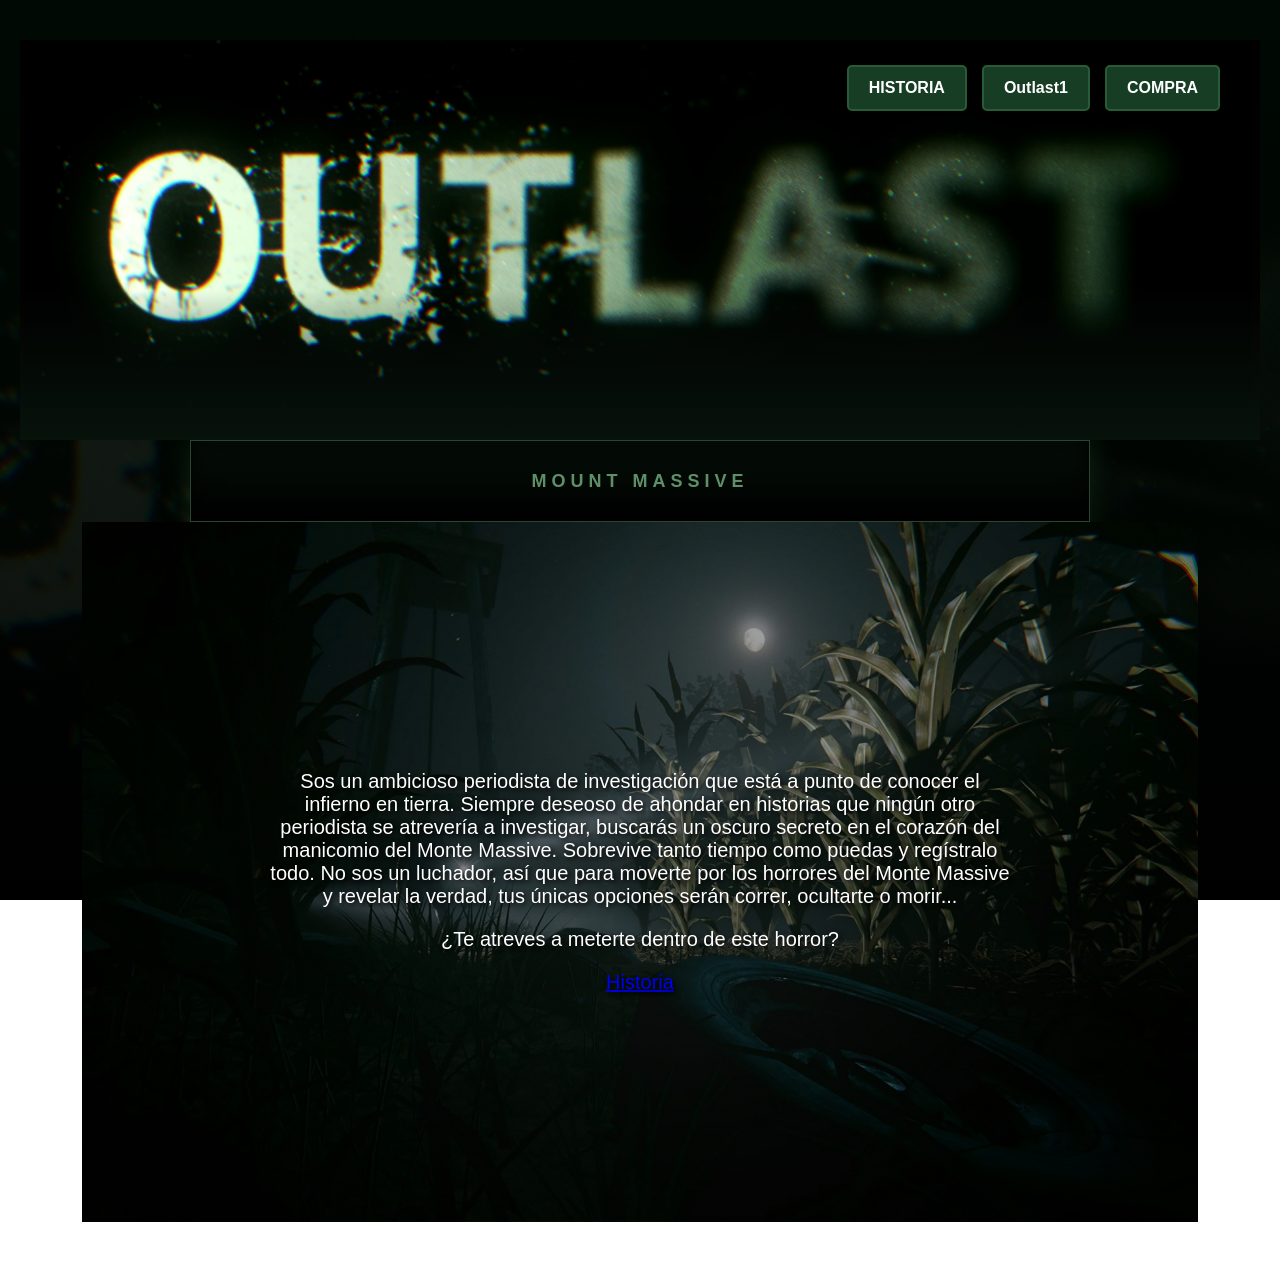
<file: index.html>
<!DOCTYPE html>
<html lang="es">

<head>
    <meta charset="UTF-8">
    <meta name="viewport" content="width=device-width, initial-scale=1.0">
    <title>Inicio</title>
    <link rel="stylesheet" href="styles.css">
</head>

<body>

    <header class="portada">

        <img src="LogoOutlast.webp" class="logo">

        <nav class="menu">
            <a href="Whistleblower.html">HISTORIA</a>
            <a href="outlast1.html">Outlast1</a>
            <a href="compra.html">COMPRA</a>
        </nav>

    </header>

    <div class="separador">
        <span> MOUNT MASSIVE </span>
    </div>

    <section class="background">

        <div class="texto">

            <p>
                Sos un ambicioso periodista de investigación que está a punto de
                conocer el infierno en tierra. Siempre deseoso de ahondar en
                historias que ningún otro periodista se atrevería a investigar,
                buscarás un oscuro secreto en el corazón del manicomio del Monte
                Massive. Sobrevive tanto tiempo como puedas y regístralo todo.
                No sos un luchador, así que para moverte por los horrores del
                Monte Massive y revelar la verdad, tus únicas opciones serán
                correr, ocultarte o morir...
            </p>

            <p>¿Te atreves a meterte dentro de este horror?</p>

            <a href="Whistleblower.html">Historia</a>

        </div>

    </section>

</body>
</html>
</file>
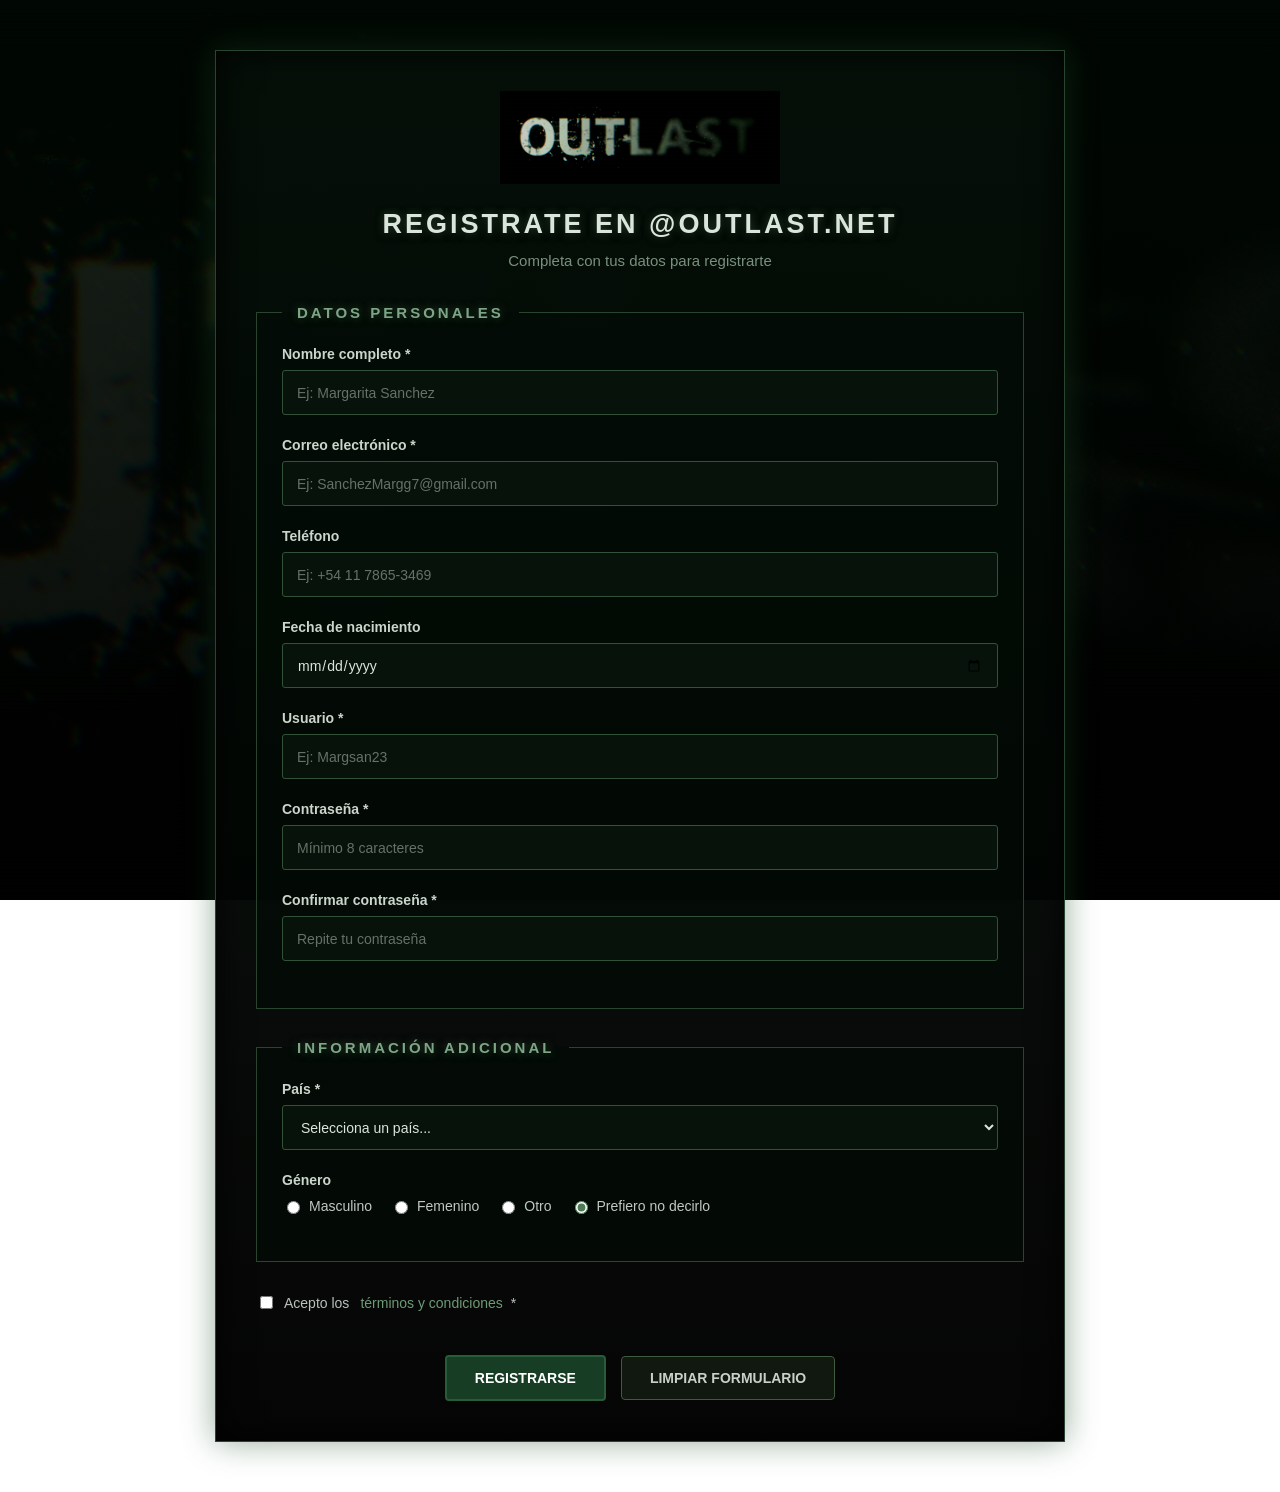
<file: compra.html>
<!DOCTYPE html>
<html lang="es">

<head>

    <meta charset="UTF-8">

    <meta name="viewport" content="width=device-width, initial-scale=1.0">

    <title>Registro | Outlast</title>

    <link rel="stylesheet" href="styles2.css">

</head>


<body class="compra-page">


    <main class="formulario-outlast">


        <div class="formulario-titulo">

            <img
                src="LogoOutlast.webp"
                alt="Outlast"
                class="formulario-logo"
            >

            <h1>
                REGISTRATE EN @OUTLAST.NET
            </h1>

            <p>
                Completa con tus datos para registrarte
            </p>

        </div>

        <form
            action="#"
            method="POST"
            id="registroForm"
        >



            <fieldset>

                <legend>DATOS PERSONALES</legend>


                <div class="campo">

                    <label for="nombre">
                        Nombre completo *
                    </label>

                    <input
                        type="text"
                        id="nombre"
                        name="nombre"
                        placeholder="Ej: Margarita Sanchez"
                        required
                    >

                </div>


                <div class="campo">

                    <label for="email">
                        Correo electrónico *
                    </label>

                    <input
                        type="email"
                        id="email"
                        name="email"
                        placeholder="Ej: SanchezMargg7@gmail.com"
                        required
                    >

                </div>


                <div class="campo">

                    <label for="telefono">
                        Teléfono
                    </label>

                    <input
                        type="tel"
                        id="telefono"
                        name="telefono"
                        placeholder="Ej: +54 11 7865-3469"
                    >

                </div>


                <div class="campo">

                    <label for="fechaNacimiento">
                        Fecha de nacimiento
                    </label>

                    <input
                        type="date"
                        id="fechaNacimiento"
                        name="fechaNacimiento"
                    >

                </div>


                <div class="campo">

                    <label for="user">
                        Usuario *
                    </label>

                    <input
                        type="text"
                        id="user"
                        name="user"
                        placeholder="Ej: Margsan23"
                        required
                    >

                </div>


                <div class="campo">

                    <label for="password">
                        Contraseña *
                    </label>

                    <input
                        type="password"
                        id="password"
                        name="password"
                        placeholder="Mínimo 8 caracteres"
                        minlength="8"
                        required
                    >

                </div>


                <div class="campo">

                    <label for="confirmPassword">
                        Confirmar contraseña *
                    </label>

                    <input
                        type="password"
                        id="confirmPassword"
                        name="confirmPassword"
                        placeholder="Repite tu contraseña"
                        minlength="8"
                        required
                    >

                </div>


            </fieldset>

            <fieldset>

                <legend>INFORMACIÓN ADICIONAL</legend>


                <div class="campo">

                    <label for="pais">
                        País *
                    </label>

                    <select
                        id="pais"
                        name="pais"
                        required
                    >

                        <option value="">
                            Selecciona un país...
                        </option>

                        <option value="AR">Argentina</option>
                        <option value="BO">Bolivia</option>
                        <option value="BR">Brasil</option>
                        <option value="CL">Chile</option>
                        <option value="CO">Colombia</option>
                        <option value="EC">Ecuador</option>
                        <option value="ES">España</option>
                        <option value="MX">México</option>
                        <option value="PE">Perú</option>
                        <option value="UY">Uruguay</option>
                        <option value="VE">Venezuela</option>
                        <option value="OTRO">Otro</option>

                    </select>

                </div>



                <div class="campo">

                    <label>
                        Género
                    </label>


                    <div class="opciones-genero">

                        <label>
                            <input
                                type="radio"
                                name="genero"
                                value="masculino"
                            >
                            Masculino
                        </label>


                        <label>
                            <input
                                type="radio"
                                name="genero"
                                value="femenino"
                            >
                            Femenino
                        </label>


                        <label>
                            <input
                                type="radio"
                                name="genero"
                                value="otro"
                            >
                            Otro
                        </label>


                        <label>
                            <input
                                type="radio"
                                name="genero"
                                value="noDeclarar"
                                checked
                            >
                            Prefiero no decirlo
                        </label>

                    </div>

                </div>


            </fieldset>


            <div class="terminos">

                <label>

                    <input
                        type="checkbox"
                        name="terminos"
                        required
                    >

                    Acepto los
                    <a href="#">
                        términos y condiciones
                    </a>
                    *

                </label>

            </div>


            <div class="botones-formulario">


                <a
                    href="slide2.html"
                    class="boton-registrarse"
                >
                    REGISTRARSE
                </a>


                <button
                    type="reset"
                    class="boton-limpiar"
                >
                    LIMPIAR FORMULARIO
                </button>


            </div>


        </form>


    </main>


</body>

</html>
</file>
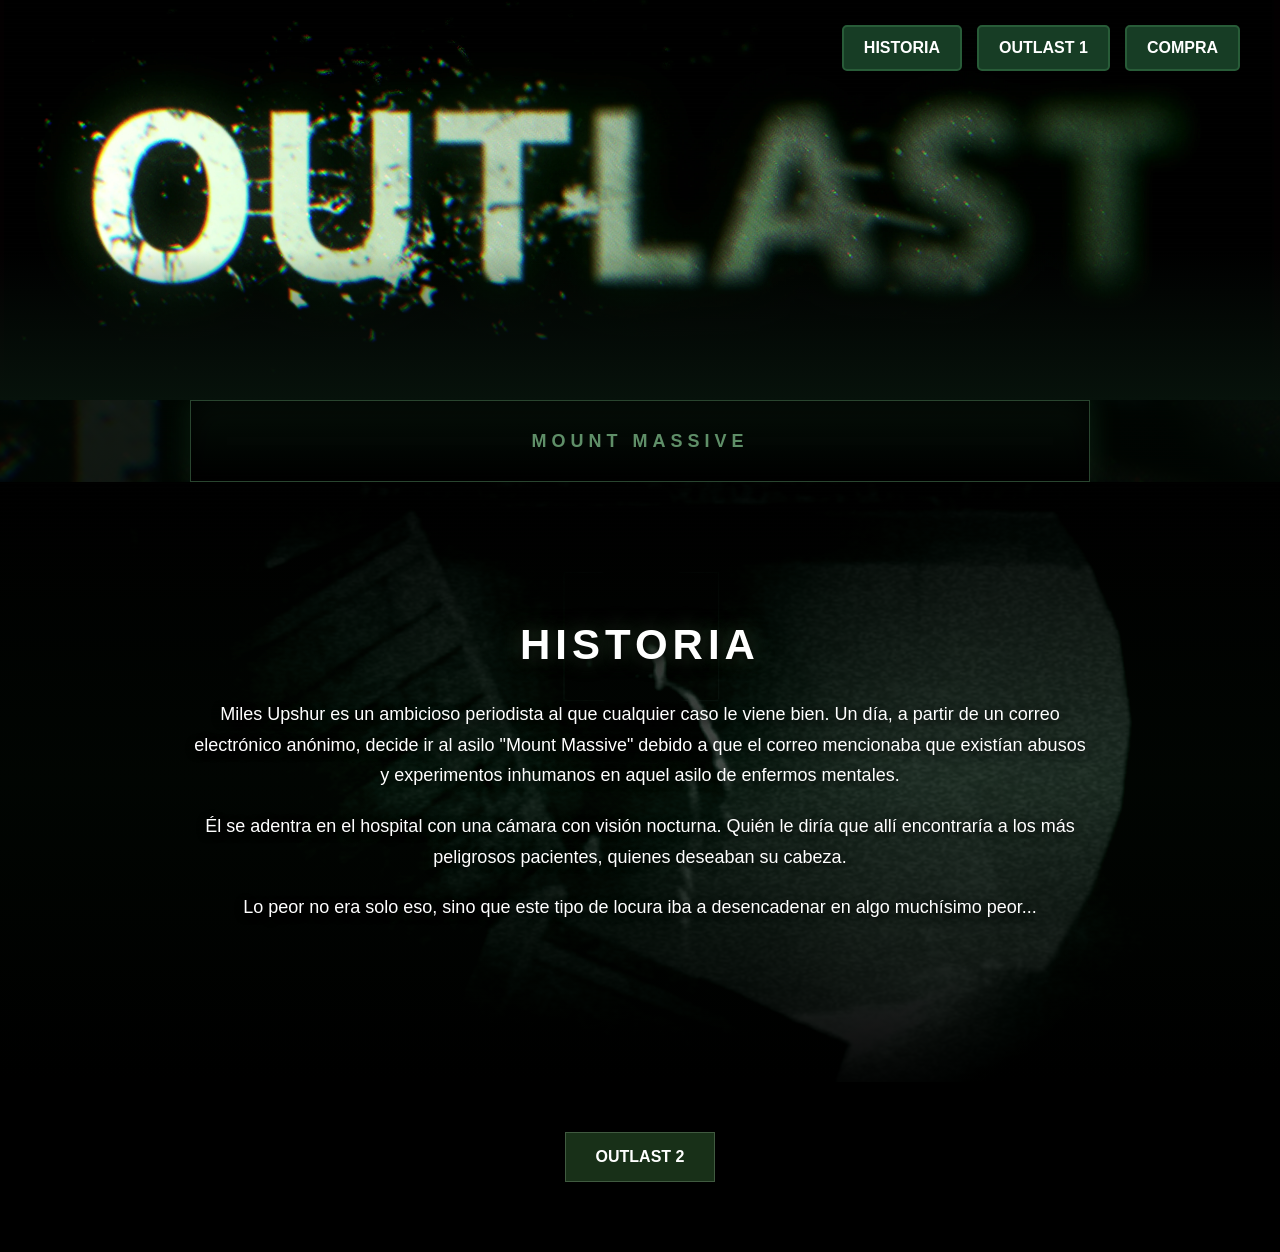
<file: outlast1.html>
<!DOCTYPE html>
<html lang="es">

<head>

    <meta charset="UTF-8">

    <meta name="viewport" content="width=device-width, initial-scale=1.0">

    <title>Outlast 1 | Historia</title>

    <link rel="stylesheet" href="styles.css">

</head>


<body class="outlast1-page">


    <header class="portada">

        <img
            src="LogoOutlast.webp"
            class="logo"
            alt="Logo de Outlast"
        >


        <nav class="menu">

            <a href="Whistleblower.html">
                HISTORIA
            </a>

            <a href="outlast1.html">
                OUTLAST 1
            </a>

            <a href="compra.html">
                COMPRA
            </a>

        </nav>

    </header>


    <div class="separador">
        MOUNT MASSIVE
    </div>


    <main class="outlast1-historia">


        <section class="outlast1-imagen">

            <img
                src="outlast-hero.0.1487689911.avif"
                alt="Mount Massive"
            >


            <div class="outlast1-texto">

                <h1>HISTORIA</h1>

                <p>
                    Miles Upshur es un ambicioso periodista al que cualquier caso
                    le viene bien. Un día, a partir de un correo electrónico
                    anónimo, decide ir al asilo "Mount Massive" debido a que
                    el correo mencionaba que existían abusos y experimentos
                    inhumanos en aquel asilo de enfermos mentales.
                </p>

                <p>
                    Él se adentra en el hospital con una cámara con visión
                    nocturna. Quién le diría que allí encontraría a los más
                    peligrosos pacientes, quienes deseaban su cabeza.
                </p>

                <p>
                    Lo peor no era solo eso, sino que este tipo de locura
                    iba a desencadenar en algo muchísimo peor...
                </p>

            </div>

        </section>


        <div class="outlast1-boton">

            <a href="outlast2.html">
                OUTLAST 2
            </a>

        </div>


    </main>


</body>

</html>
</file>
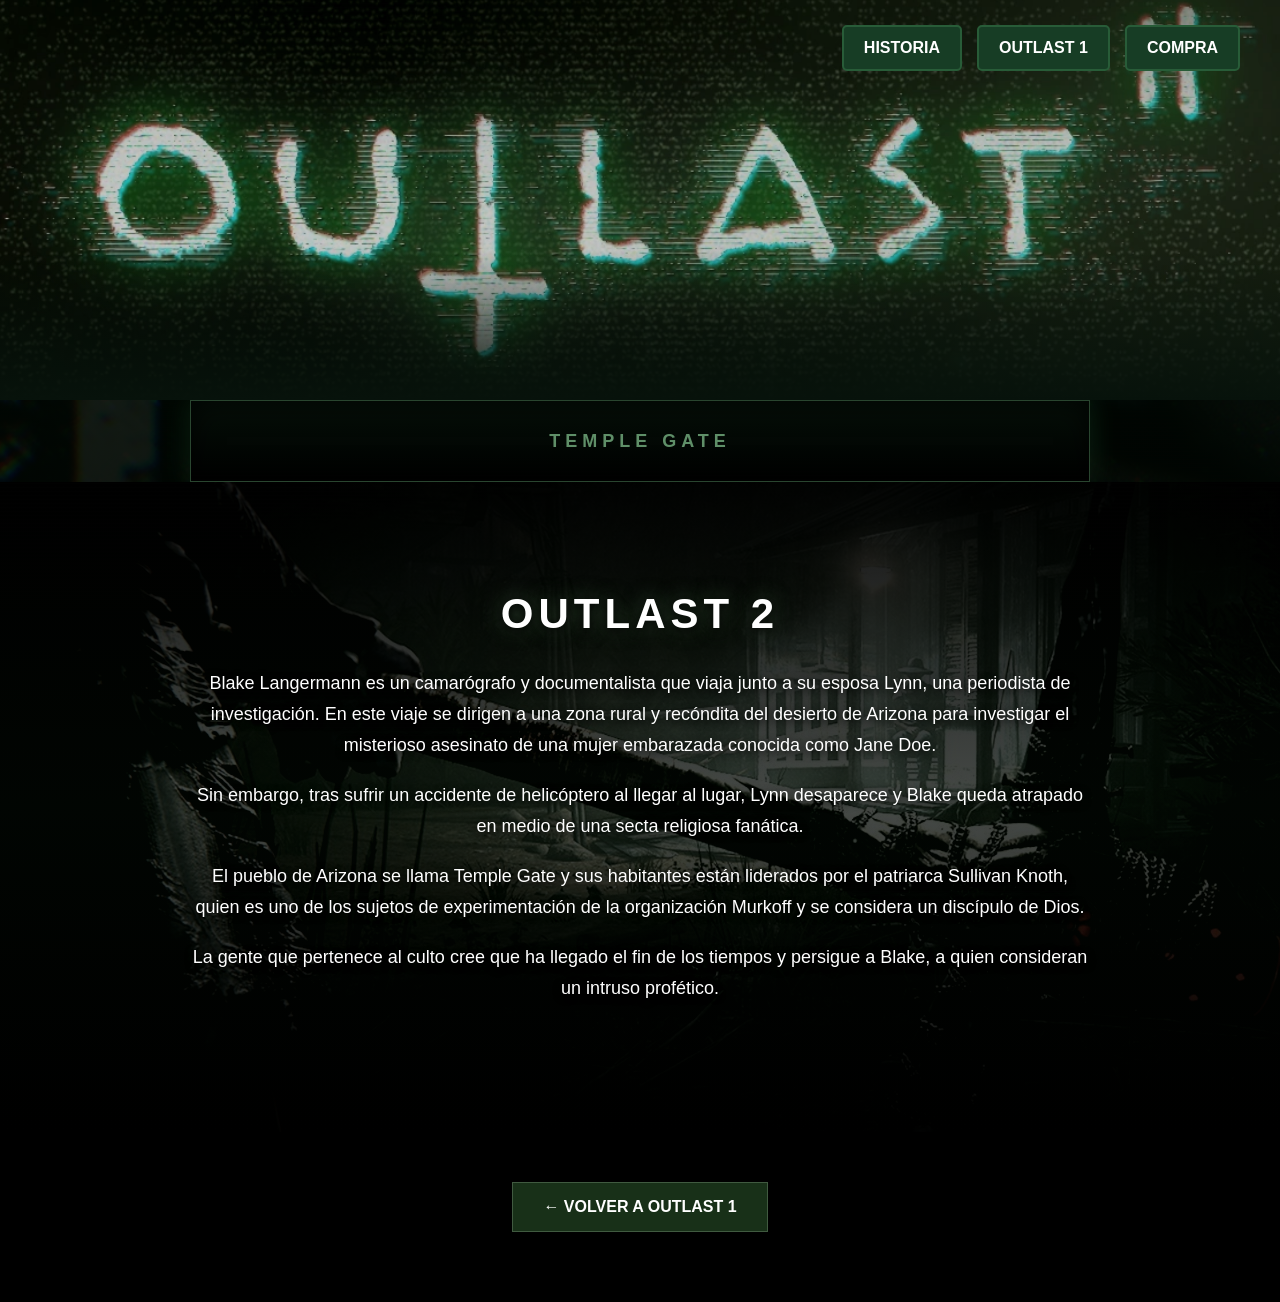
<file: outlast2.html>
<!DOCTYPE html>
<html lang="es">

<head>

    <meta charset="UTF-8">

    <meta name="viewport" content="width=device-width, initial-scale=1.0">

    <title>Outlast 2 | Historia</title>

    <link rel="stylesheet" href="styles.css">

</head>


<body class="outlast2-page">


    <header class="portada">

        <img
            src="Outlast_2.PNG.webp"
            class="logo"
            alt="Logo de Outlast 2"
        >


        <nav class="menu">

            <a href="outlast1.html">
                HISTORIA
            </a>

            <a href="outlast1.html">
                OUTLAST 1
            </a>

            <a href="compra.html">
                COMPRA
            </a>

        </nav>

    </header>


    <div class="separador">

        TEMPLE GATE

    </div>

    <main class="outlast2-historia">


        <section class="outlast2-imagen">


            <img
                src="outlast-2.webp"
                alt="Outlast 2"
            >


            <div class="outlast2-texto">


                <h1>OUTLAST 2</h1>


                <p>
                    Blake Langermann es un camarógrafo y documentalista que viaja
                    junto a su esposa Lynn, una periodista de investigación.
                    En este viaje se dirigen a una zona rural y recóndita del
                    desierto de Arizona para investigar el misterioso asesinato
                    de una mujer embarazada conocida como Jane Doe.
                </p>


                <p>
                    Sin embargo, tras sufrir un accidente de helicóptero al
                    llegar al lugar, Lynn desaparece y Blake queda atrapado
                    en medio de una secta religiosa fanática.
                </p>


                <p>
                    El pueblo de Arizona se llama Temple Gate y sus habitantes
                    están liderados por el patriarca Sullivan Knoth, quien es
                    uno de los sujetos de experimentación de la organización
                    Murkoff y se considera un discípulo de Dios.
                </p>


                <p>
                    La gente que pertenece al culto cree que ha llegado el fin
                    de los tiempos y persigue a Blake, a quien consideran un
                    intruso profético.
                </p>


            </div>


        </section>

        <div class="outlast2-boton">

            <a href="outlast1.html">
                ← VOLVER A OUTLAST 1
            </a>

        </div>


    </main>


</body>

</html>
</file>
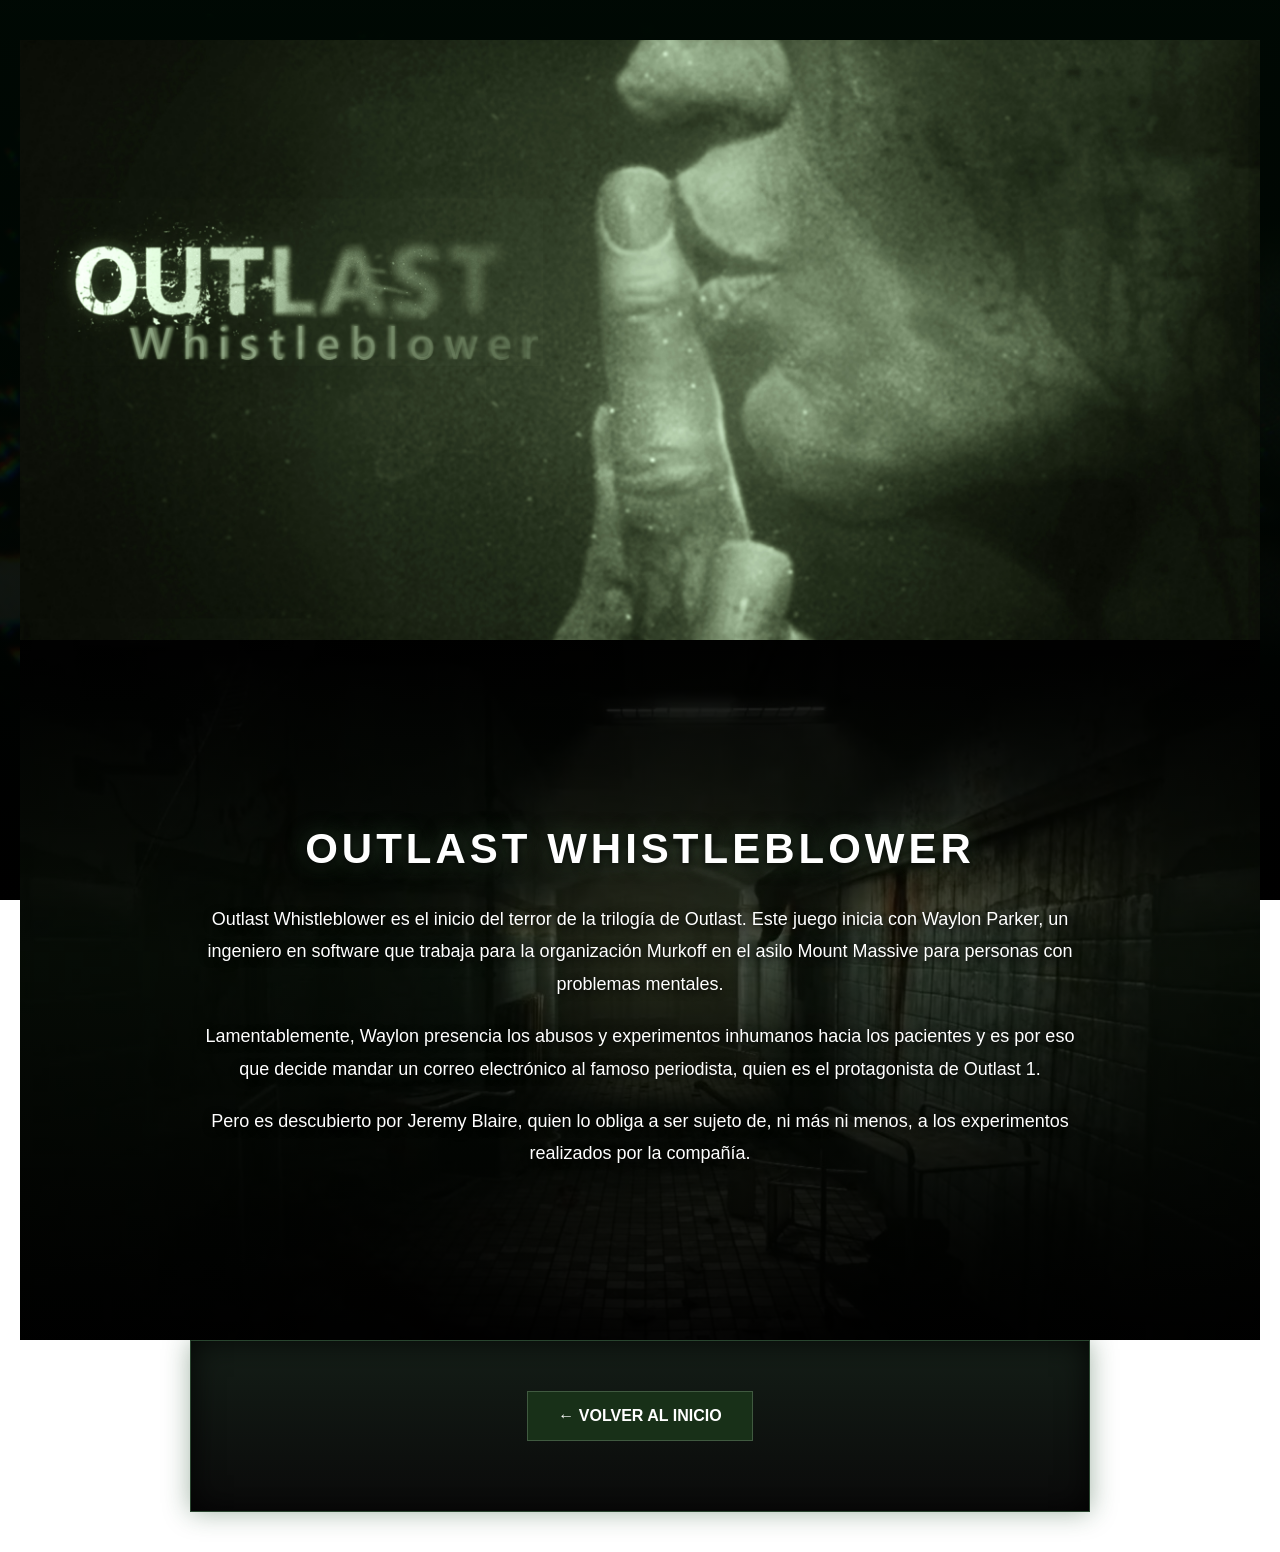
<file: Whistleblower.html>
<!DOCTYPE html>
<html lang="es">

<head>
    <meta charset="UTF-8">
    <meta name="viewport" content="width=device-width, initial-scale=1.0">
    <title>Outlast Whistleblower</title>

    <link rel="stylesheet" href="styles.css">
</head>

<body>

       
    </header>


    <section class="imagen-superior">

        <img src="EGS_OutlastWhistleblowerDLC_RedBarrels_DLC_S1_2560x1440-7a7758ccd6134998b79b94645557f6f0.jpg"
             alt="Outlast Whistleblower">

    </section>

    <section class="historia">

        <img src="wp11357383.jpg"
             alt="Waylon Parker">

        <div class="texto">

            <h1>OUTLAST WHISTLEBLOWER</h1>

            <p>
                Outlast Whistleblower es el inicio del terror de la trilogía de Outlast.
                Este juego inicia con Waylon Parker, un ingeniero en software que trabaja
                para la organización Murkoff en el asilo Mount Massive para personas con
                problemas mentales.
            </p>

            <p>
                Lamentablemente, Waylon presencia los abusos y experimentos inhumanos
                hacia los pacientes y es por eso que decide mandar un correo electrónico
                al famoso periodista, quien es el protagonista de Outlast 1.
            </p>

            <p>
                Pero es descubierto por Jeremy Blaire, quien lo obliga a ser sujeto de,
                ni más ni menos, a los experimentos realizados por la compañía.
            </p>

        </div>

    </section>


    <!-- VOLVER -->
    <div class="volver">
        <a href="index.html">← VOLVER AL INICIO</a>
    </div>

</body>

</html>
</file>
<file: styles.css>
body {
    background-color: #000000;
    margin: 0;
}




.portada {
    position: relative;
    width: 100%;
    height: 400px;
    overflow: hidden;
}


.logo {
    width: 100%;
    height: 100%;
    object-fit: cover;
    object-position: center;
    display: block;
}




.menu {
    position: absolute;
    top: 25px;
    right: 40px;


    display: flex;
    gap: 15px;
}


.menu a {
    background-color: #173d25;
    color: white;
    text-decoration: none;


    padding: 12px 20px;
    border-radius: 5px;


    font-size: 16px;
    font-weight: bold;


    border: 2px solid #285c38;


    transition: 0.3s;
}


.menu a:hover {
    background-color: #285c38;
    transform: scale(1.05);
    box-shadow: 0 0 15px #285c38;
}






.portada::after {
    content: "";
    position: absolute;


    bottom: 0;
    left: 0;


    width: 100%;
    height: 150px;


    background: linear-gradient(
        transparent,
        #07120b
    );


    pointer-events: none;
}


.separador {
    height: 80px;


    display: flex;
    justify-content: center;
    align-items: center;


    background-color: #07120b;


    color: #5f8f68;


    font-size: 18px;
    letter-spacing: 5px;
    font-weight: bold;
}




.background {
    width: 90%;
    min-height: 700px;


    margin: 0 auto;


    background-image:
        linear-gradient(
            rgba(0, 0, 0, 0.35),
            rgba(0, 0, 0, 0.55)
        ),
        url("8ee9f26b-6228-41fa-8016-7c2aefb7f6ec.jpg");


    background-size: cover;
    background-position: center;


    display: flex;
    justify-content: center;
    align-items: center;
}
.texto {
    width: 70%;


    margin: 0;
    padding: 20px;


    color: white;


    text-align: center;
    font-size: 20px;


    text-shadow: 2px 2px 5px black;


    box-sizing: border-box;
}




.imagen-superior {
    width: 100%;
    height: 600px;
    overflow: hidden;
}

.imagen-superior img {
    width: 100%;
    height: 100%;
    object-fit: cover;
    display: block;
}




.historia {
    width: 100%;
    height: 700px;
    position: relative;
    overflow: hidden;

    display: flex;
    justify-content: center;
    align-items: center;
}




.historia > img {
    position: absolute;
    top: 0;
    left: 0;

    width: 100%;
    height: 100%;

    object-fit: cover;

    filter: brightness(40%);
}




.historia::after {
    content: "";
    position: absolute;
    top: 0;
    left: 0;

    width: 100%;
    height: 100%;

    background: linear-gradient(
        to bottom,
        rgba(0, 0, 0, 0.85) 0%,
        rgba(10, 25, 10, 0.35) 45%,
        rgba(0, 0, 0, 0.9) 100%
    );

    z-index: 1;
}




.historia .texto {
    position: relative;
    z-index: 2;

    width: 75%;
    max-width: 950px;

    text-align: center;
}




.historia .texto h1 {
    color: white;
    font-size: 42px;
    letter-spacing: 4px;
    margin-bottom: 30px;

    text-shadow:
        0 2px 10px black,
        0 0 20px rgba(80, 120, 80, 0.6);
}




.historia .texto p {
    color: white;
    font-size: 18px;
    line-height: 1.8;
    margin-bottom: 20px;

    text-shadow: 0 2px 8px black;
}




.volver {
    width: 100%;
    display: flex;
    justify-content: center;

    padding: 50px 0 70px;
}

.volver a {
    color: white;
    background-color: #183018;

    border: 1px solid #405a40;

    padding: 15px 30px;

    text-decoration: none;
    font-size: 16px;
    font-weight: bold;

    transition: 0.3s;
}

.volver a:hover {
    background-color: #294629;

    box-shadow: 0 0 20px rgba(100, 150, 100, 0.5);

    transform: translateY(-2px);
}






body {
    margin: 0;
    padding: 40px 20px;

    background:
        linear-gradient(
            rgba(0, 10, 4, 0.88),
            rgba(0, 0, 0, 0.95)
        ),
        url("LogoOutlast.webp");

    background-size: cover;
    background-position: center;
    background-attachment: fixed;

    color: #d8ded8;

    font-family: Arial, Helvetica, sans-serif;
}




body > div {
    width: 90%;
    max-width: 900px;

    margin: auto;

    padding: 40px;

    background:
        linear-gradient(
            rgba(5, 15, 8, 0.94),
            rgba(0, 0, 0, 0.96)
        );

    border: 1px solid #29452f;

    box-shadow:
        0 0 25px rgba(25, 70, 35, 0.4),
        inset 0 0 30px rgba(0, 0, 0, 0.8);

    box-sizing: border-box;
}







body.outlast1-page {

    margin: 0 !important;
    padding: 0 !important;

    background-color: #000 !important;

    color: white;

    font-family: Arial, Helvetica, sans-serif;

    overflow-x: hidden;
}




body.outlast1-page .portada {

    position: relative;

    width: 100%;

    height: 400px;

    overflow: hidden;

    margin: 0;

    padding: 0;
}


body.outlast1-page .logo {

    width: 100%;

    height: 100%;

    object-fit: cover;

    object-position: center;

    display: block;
}




body.outlast1-page .menu {

    position: absolute;

    top: 25px;

    right: 40px;

    display: flex;

    gap: 15px;

    z-index: 10;
}


body.outlast1-page .menu a {

    background-color: #173d25;

    color: white;

    text-decoration: none;

    padding: 12px 20px;

    border-radius: 5px;

    font-size: 16px;

    font-weight: bold;

    border: 2px solid #285c38;

    transition: 0.3s;
}


body.outlast1-page .menu a:hover {

    background-color: #285c38;

    transform: scale(1.05);

    box-shadow: 0 0 15px #285c38;
}




body.outlast1-page .portada::after {

    content: "";

    position: absolute;

    bottom: 0;

    left: 0;

    width: 100%;

    height: 150px;

    background: linear-gradient(
        transparent,
        #07120b
    );

    pointer-events: none;
}




body.outlast1-page .separador {

    height: 80px;

    display: flex;

    justify-content: center;

    align-items: center;

    background-color: #07120b;

    color: #5f8f68;

    font-size: 18px;

    letter-spacing: 5px;

    font-weight: bold;
}




body.outlast1-page .outlast1-historia {

    width: 100%;

    margin: 0;

    padding: 0;

    background-color: #000;
}




body.outlast1-page .outlast1-imagen {

    position: relative;

    width: 100%;

    height: 600px;

    overflow: hidden;

    display: flex;

    justify-content: center;

    align-items: center;
}




body.outlast1-page .outlast1-imagen > img {

    position: absolute;

    top: 0;

    left: 0;

    width: 100%;

    height: 100%;

    object-fit: cover;

    object-position: center;

    display: block;

    filter:
        brightness(40%)
        contrast(115%)
        saturate(70%);
}




body.outlast1-page .outlast1-imagen::after {

    content: "";

    position: absolute;

    top: 0;

    left: 0;

    width: 100%;

    height: 100%;

    background: linear-gradient(
        to bottom,
        rgba(0, 0, 0, 0.75),
        rgba(5, 20, 8, 0.25),
        rgba(0, 0, 0, 0.9)
    );

    z-index: 1;

    pointer-events: none;
}




body.outlast1-page .outlast1-texto {

    position: relative;

    z-index: 2;

    width: 70%;

    max-width: 900px;

    text-align: center;

    color: white;
}




body.outlast1-page .outlast1-texto h1 {

    margin: 0 0 30px;

    color: white;

    font-size: 42px;

    letter-spacing: 5px;

    text-shadow:
        0 2px 10px black,
        0 0 20px rgba(80, 120, 80, 0.6);
}




body.outlast1-page .outlast1-texto p {

    margin: 0 0 20px;

    color: white;

    font-size: 18px;

    line-height: 1.7;

    text-shadow:
        0 2px 8px black;
}




body.outlast1-page .outlast1-boton {

    width: 100%;

    display: flex;

    justify-content: center;

    align-items: center;

    padding: 50px 0 70px;

    background-color: #000;
}


body.outlast1-page .outlast1-boton a {

    color: white;

    background-color: #183018;

    border: 1px solid #405a40;

    padding: 15px 30px;

    text-decoration: none;

    font-size: 16px;

    font-weight: bold;

    transition: 0.3s;
}


body.outlast1-page .outlast1-boton a:hover {

    background-color: #294629;

    box-shadow:
        0 0 20px rgba(100, 150, 100, 0.5);

    transform: translateY(-2px);
}




body.outlast1-page::before {

    content: "";

    position: fixed;

    inset: 0;

    pointer-events: none;

    z-index: 1000;

    background:
        repeating-linear-gradient(
            0deg,
            rgba(255,255,255,0.02) 0px,
            rgba(255,255,255,0.02) 1px,
            transparent 1px,
            transparent 4px
        );

    opacity: 0.18;
}




@media (max-width: 700px) {

    body.outlast1-page .portada {

        height: 300px;
    }


    body.outlast1-page .menu {

        top: 15px;

        right: 15px;

        gap: 5px;
    }


    body.outlast1-page .menu a {

        padding: 8px 10px;

        font-size: 10px;
    }


    body.outlast1-page .separador {

        height: 60px;

        font-size: 13px;

        letter-spacing: 3px;
    }


    body.outlast1-page .outlast1-imagen {

        height: 650px;
    }


    body.outlast1-page .outlast1-texto {

        width: 85%;
    }


    body.outlast1-page .outlast1-texto h1 {

        font-size: 28px;
    }


    body.outlast1-page .outlast1-texto p {

        font-size: 14px;

        line-height: 1.6;
    }

}






body.outlast2-page {

    margin: 0 !important;

    padding: 0 !important;

    background-color: #000 !important;

    color: white;

    font-family: Arial, Helvetica, sans-serif;

    overflow-x: hidden;
}




body.outlast2-page .portada {

    position: relative;

    width: 100%;

    height: 400px;

    overflow: hidden;

    margin: 0;

    padding: 0;
}




body.outlast2-page .logo {

    width: 100%;

    height: 100%;

    object-fit: cover;

    object-position: center;

    display: block;

    filter:
        brightness(75%)
        contrast(110%)
        saturate(80%);
}




body.outlast2-page .menu {

    position: absolute;

    top: 25px;

    right: 40px;

    display: flex;

    gap: 15px;

    z-index: 10;
}


body.outlast2-page .menu a {

    background-color: #173d25;

    color: white;

    text-decoration: none;

    padding: 12px 20px;

    border-radius: 5px;

    font-size: 16px;

    font-weight: bold;

    border: 2px solid #285c38;

    transition: 0.3s;
}


body.outlast2-page .menu a:hover {

    background-color: #285c38;

    transform: scale(1.05);

    box-shadow: 0 0 15px #285c38;
}




body.outlast2-page .portada::after {

    content: "";

    position: absolute;

    bottom: 0;

    left: 0;

    width: 100%;

    height: 150px;

    background: linear-gradient(
        transparent,
        #07120b
    );

    pointer-events: none;
}



body.outlast2-page .separador {

    height: 80px;

    display: flex;

    justify-content: center;

    align-items: center;

    background-color: #07120b;

    color: #5f8f68;

    font-size: 18px;

    letter-spacing: 5px;

    font-weight: bold;
}




body.outlast2-page .outlast2-historia {

    width: 100%;

    margin: 0;

    padding: 0;

    background-color: #000;
}




body.outlast2-page .outlast2-imagen {

    position: relative;

    width: 100%;

    height: 650px;

    overflow: hidden;

    display: flex;

    justify-content: center;

    align-items: center;
}




body.outlast2-page .outlast2-imagen > img {

    position: absolute;

    top: 0;

    left: 0;

    width: 100%;

    height: 100%;

    object-fit: cover;

    object-position: center;

    display: block;

    filter:
        brightness(38%)
        contrast(115%)
        saturate(65%);
}



body.outlast2-page .outlast2-imagen::after {

    content: "";

    position: absolute;

    top: 0;

    left: 0;

    width: 100%;

    height: 100%;

    background: linear-gradient(
        to bottom,
        rgba(0, 0, 0, 0.78),
        rgba(5, 20, 8, 0.25),
        rgba(0, 0, 0, 0.92)
    );

    z-index: 1;

    pointer-events: none;
}




body.outlast2-page .outlast2-texto {

    position: relative;

    z-index: 2;

    width: 70%;

    max-width: 950px;

    text-align: center;

    color: white;
}




body.outlast2-page .outlast2-texto h1 {

    margin: 0 0 30px;

    color: white;

    font-size: 42px;

    letter-spacing: 5px;

    text-shadow:
        0 2px 10px black,
        0 0 20px rgba(80, 120, 80, 0.6);
}



body.outlast2-page .outlast2-texto p {

    margin: 0 0 20px;

    color: white;

    font-size: 18px;

    line-height: 1.7;

    text-shadow:
        0 2px 8px black;
}


body.outlast2-page .outlast2-boton {

    width: 100%;

    display: flex;

    justify-content: center;

    align-items: center;

    padding: 50px 0 70px;

    background-color: #000;
}


body.outlast2-page .outlast2-boton a {

    color: white;

    background-color: #183018;

    border: 1px solid #405a40;

    padding: 15px 30px;

    text-decoration: none;

    font-size: 16px;

    font-weight: bold;

    transition: 0.3s;
}


body.outlast2-page .outlast2-boton a:hover {

    background-color: #294629;

    box-shadow:
        0 0 20px rgba(100, 150, 100, 0.5);

    transform: translateY(-2px);
}



body.outlast2-page::before {

    content: "";

    position: fixed;

    inset: 0;

    pointer-events: none;

    z-index: 1000;

    background:
        repeating-linear-gradient(
            0deg,
            rgba(255,255,255,0.02) 0px,
            rgba(255,255,255,0.02) 1px,
            transparent 1px,
            transparent 4px
        );

    opacity: 0.18;
}




@media (max-width: 700px) {

    body.outlast2-page .portada {

        height: 300px;
    }


    body.outlast2-page .menu {

        top: 15px;

        right: 15px;

        gap: 5px;
    }


    body.outlast2-page .menu a {

        padding: 8px 10px;

        font-size: 10px;
    }


    body.outlast2-page .separador {

        height: 60px;

        font-size: 13px;

        letter-spacing: 3px;
    }


    body.outlast2-page .outlast2-imagen {

        height: 750px;
    }


    body.outlast2-page .outlast2-texto {

        width: 85%;
    }


    body.outlast2-page .outlast2-texto h1 {

        font-size: 28px;
    }


    body.outlast2-page .outlast2-texto p {

        font-size: 14px;

        line-height: 1.6;
    }

}
</file>
<file: styles2.css>
body.compra-page {

    margin: 0 !important;

    padding: 50px 20px !important;

    min-height: 100vh;

    box-sizing: border-box;

    background:
        linear-gradient(
            rgba(0, 8, 3, 0.88),
            rgba(0, 0, 0, 0.96)
        ),
        url("LogoOutlast.webp");

    background-size: cover;

    background-position: center;

    background-attachment: fixed;

    color: #d8ded8;

    font-family:
        Arial,
        Helvetica,
        sans-serif;

    overflow-x: hidden;
}




body.compra-page .formulario-outlast {

    width: 90%;

    max-width: 850px;

    margin: 0 auto;

    padding: 40px;

    box-sizing: border-box;

    background:
        linear-gradient(
            rgba(5, 15, 8, 0.96),
            rgba(0, 0, 0, 0.98)
        );

    border: 1px solid #29452f;

    box-shadow:

        0 0 30px
        rgba(25, 70, 35, 0.45),

        inset 0 0 35px
        rgba(0, 0, 0, 0.9);
}




body.compra-page .formulario-titulo {

    text-align: center;

    margin-bottom: 35px;
}




body.compra-page .formulario-logo {

    width: 280px;

    max-width: 80%;

    height: auto;

    display: block;

    margin: 0 auto 25px;

    filter:

        brightness(75%)

        contrast(115%)

        saturate(70%);

}




body.compra-page .formulario-titulo h1 {

    margin: 0 0 12px;

    color: #dce5dc;

    font-size: 27px;

    letter-spacing: 3px;

    text-shadow:

        0 0 8px #29452f,

        0 2px 8px black;
}




body.compra-page .formulario-titulo p {

    margin: 0;

    color: #78917d;

    font-size: 15px;
}




body.compra-page fieldset {

    margin: 0 0 30px;

    padding: 25px;

    box-sizing: border-box;

    border: 1px solid #29452f;

    background:

        rgba(3, 12, 6, 0.65);
}




body.compra-page legend {

    padding: 0 15px;

    color: #7fa587;

    font-size: 15px;

    font-weight: bold;

    letter-spacing: 3px;

    text-shadow:

        0 0 8px
        rgba(80, 130, 90, 0.5);
}




body.compra-page .campo {

    margin-bottom: 22px;
}



body.compra-page .campo > label {

    display: block;

    margin-bottom: 8px;

    color: #cbd5cc;

    font-size: 14px;

    font-weight: bold;
}



body.compra-page input[type="text"],
body.compra-page input[type="email"],
body.compra-page input[type="tel"],
body.compra-page input[type="date"],
body.compra-page input[type="password"],
body.compra-page select {

    width: 100%;

    height: 45px;

    padding: 0 14px;

    box-sizing: border-box;

    border: 1px solid #315238;

    border-radius: 3px;

    outline: none;

    background-color: #07120b;

    color: #dce5dc;

    font-family: Arial, Helvetica, sans-serif;

    font-size: 14px;

    transition: 0.25s;
}



body.compra-page input::placeholder {

    color: #657267;
}




body.compra-page input:focus,
body.compra-page select:focus {

    border-color: #5c8864;

    background-color: #0a180e;

    box-shadow:

        0 0 10px
        rgba(70, 120, 80, 0.35);
}




body.compra-page select {

    cursor: pointer;
}



body.compra-page .opciones-genero {

    display: flex;

    flex-wrap: wrap;

    gap: 18px;

    margin-top: 10px;
}


body.compra-page .opciones-genero label {

    display: flex;

    align-items: center;

    gap: 6px;

    color: #bfc9c1;

    font-size: 14px;

    cursor: pointer;
}




body.compra-page input[type="radio"] {

    accent-color: #4f7957;

    cursor: pointer;
}




body.compra-page .terminos {

    margin: 10px 0 30px;

    color: #b8c2ba;

    font-size: 14px;

    line-height: 1.6;
}


body.compra-page .terminos label {

    display: flex;

    align-items: flex-start;

    gap: 8px;
}


body.compra-page input[type="checkbox"] {

    margin-top: 4px;

    accent-color: #4f7957;

    cursor: pointer;
}




body.compra-page .terminos a {

    color: #6e9b76;

    text-decoration: none;

    margin-left: 3px;
}


body.compra-page .terminos a:hover {

    color: #a2c4a8;

    text-decoration: underline;
}




body.compra-page .botones-formulario {

    display: flex;

    justify-content: center;

    align-items: center;

    gap: 15px;

    flex-wrap: wrap;

    padding-top: 10px;
}




body.compra-page .boton-registrarse {

    display: inline-block;

    padding: 13px 28px;

    box-sizing: border-box;

    background-color: #173d25;

    border: 2px solid #285c38;

    border-radius: 4px;

    color: white;

    text-decoration: none;

    font-size: 14px;

    font-weight: bold;

    transition: 0.3s;
}


body.compra-page .boton-registrarse:hover {

    background-color: #285c38;

    transform: translateY(-2px);

    box-shadow:

        0 0 15px
        rgba(40, 92, 56, 0.8);
}




body.compra-page .boton-limpiar {

    padding: 13px 28px;

    background-color: #101810;

    border: 1px solid #405a40;

    border-radius: 4px;

    color: #c8d0c9;

    font-size: 14px;

    font-weight: bold;

    cursor: pointer;

    transition: 0.3s;
}


body.compra-page .boton-limpiar:hover {

    background-color: #1c2b1d;

    border-color: #66816b;

    box-shadow:

        0 0 12px
        rgba(80, 120, 80, 0.4);
}




body.compra-page::before {

    content: "";

    position: fixed;

    inset: 0;

    pointer-events: none;

    z-index: 1000;

    background:

        repeating-linear-gradient(
            0deg,
            rgba(255,255,255,0.02) 0px,
            rgba(255,255,255,0.02) 1px,
            transparent 1px,
            transparent 4px
        );

    opacity: 0.18;
}



@media (max-width: 700px) {

    body.compra-page {

        padding: 25px 10px !important;
    }


    body.compra-page .formulario-outlast {

        width: 100%;

        padding: 25px 18px;
    }


    body.compra-page .formulario-titulo h1 {

        font-size: 21px;

        letter-spacing: 2px;
    }


    body.compra-page .formulario-logo {

        width: 220px;
    }


    body.compra-page fieldset {

        padding: 18px;
    }


    body.compra-page .opciones-genero {

        flex-direction: column;

        gap: 10px;
    }


    body.compra-page .botones-formulario {

        flex-direction: column;
    }


    body.compra-page .boton-registrarse,
    body.compra-page .boton-limpiar {

        width: 100%;

        text-align: center;
    }

}
</file>
